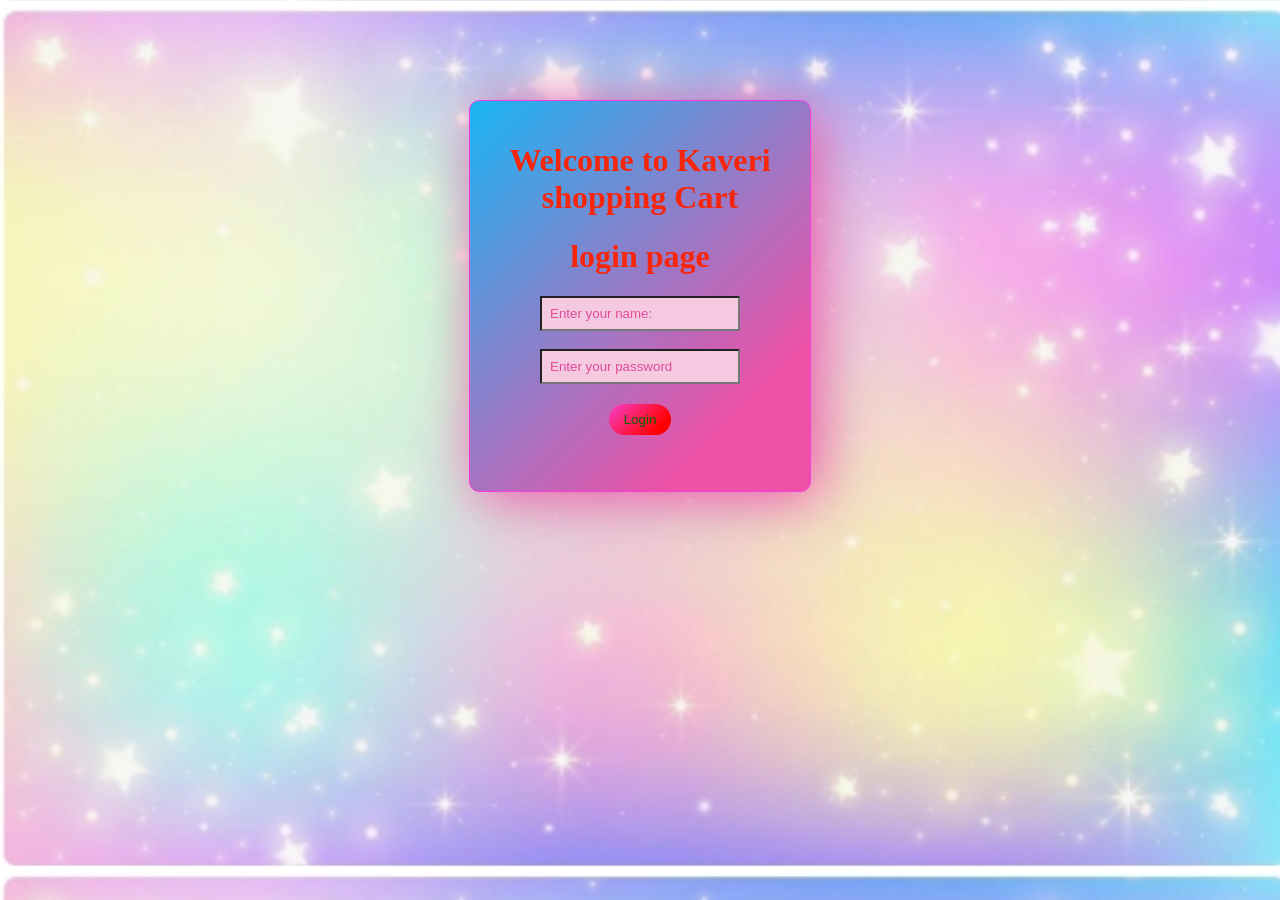
<file: index.html>
<!DOCTYPE html>
<html lang="en">

<head>
    <meta charset="UTF-8">
    <meta name="viewport" content="width=device-width, initial-scale=1.0">
    <title>login</title>
    <link rel="stylesheet" href="stylelogin.css">
</head>

<body style="background-image: url(image/b-img.jpg);
background-size: cover;">
    <div class="lo">
    
        <h1>
            <center>Welcome to Kaveri shopping Cart</center>
        </h1>
        <h1>
            <center>login page</center>
        </h1>
        <form onsubmit="loginUser(event)" autocomplete="off">
            <center><input class="input" type="text" id="username" autocomplete="off" placeholder="Enter your name:"></center><br>
            <center><input class="input" type="password" id="password" autocomplete="new-password" placeholder="Enter your password">
            </center>
            <center><button onclick="loginUser()">Login</button></center>
            <p id="msg"></p>
            <script src="login.js"></script>
        </form>
    </div>
</body>

</html>
</file>
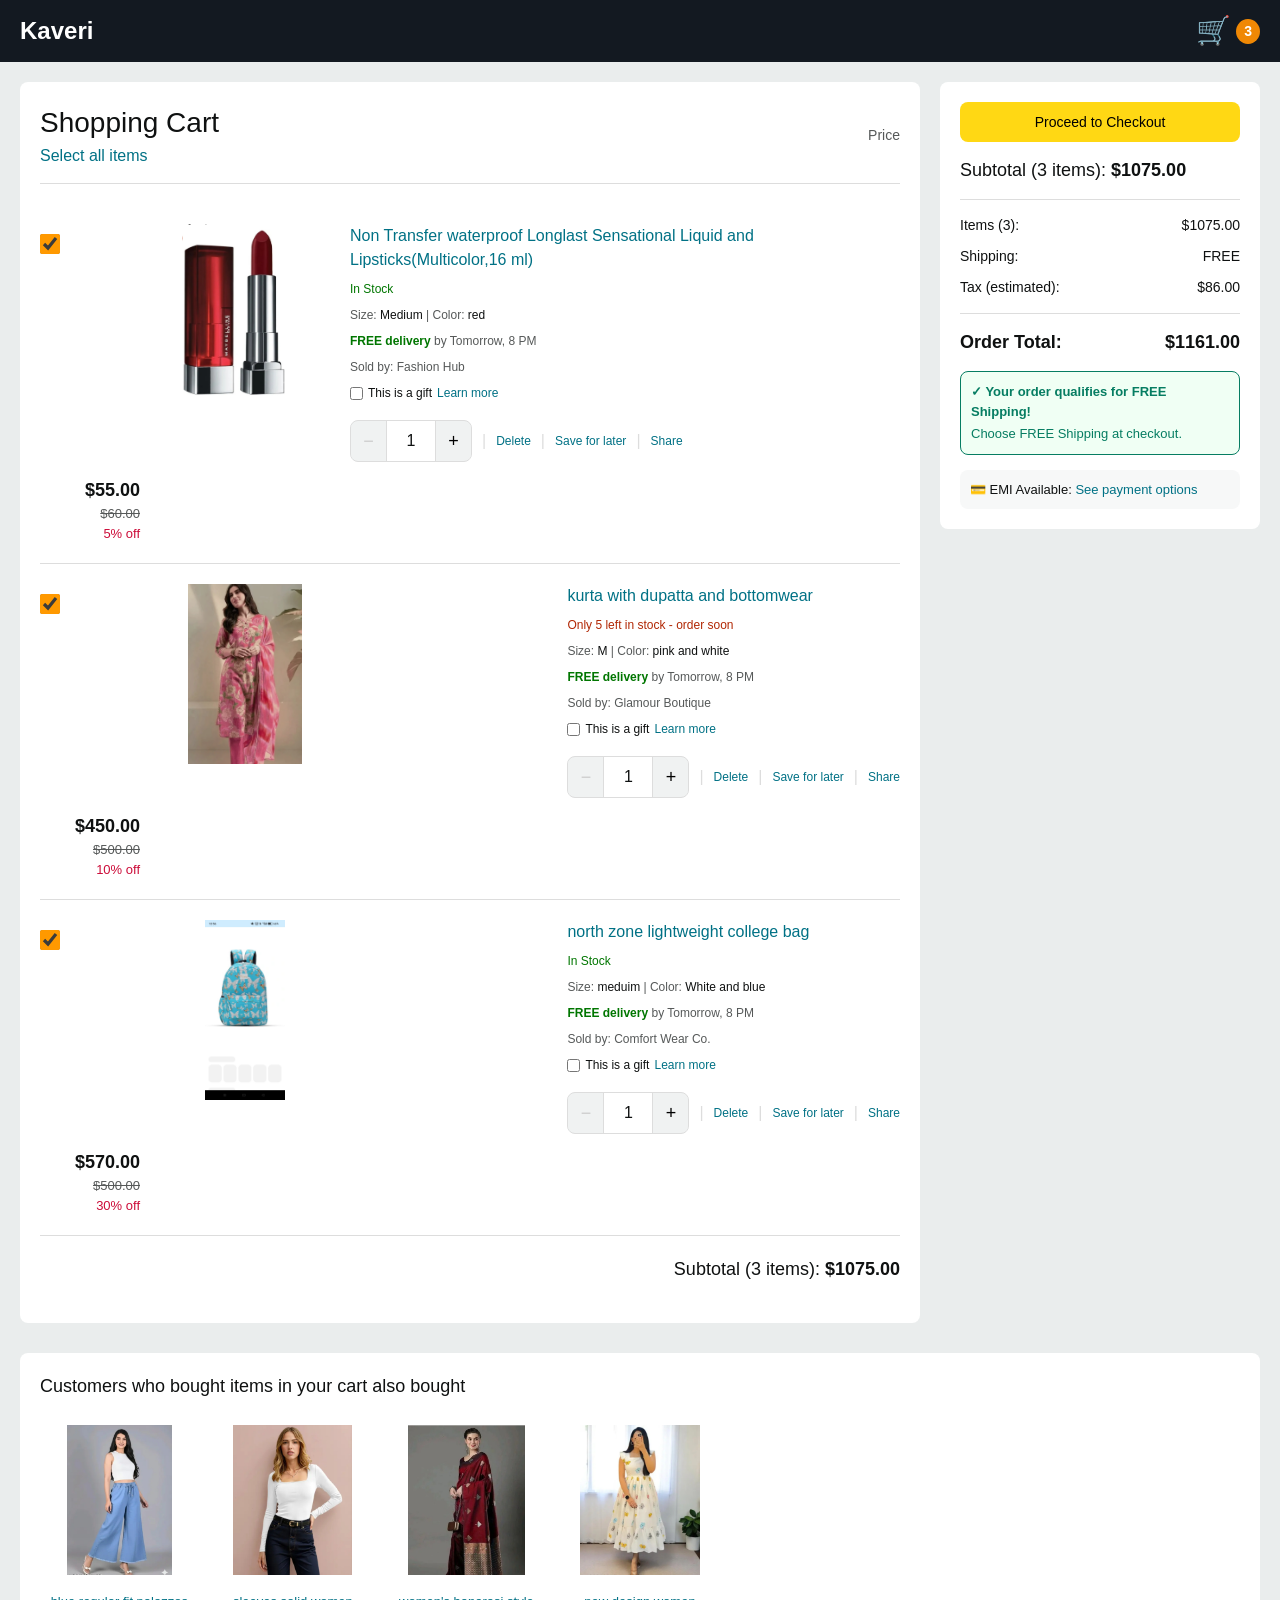
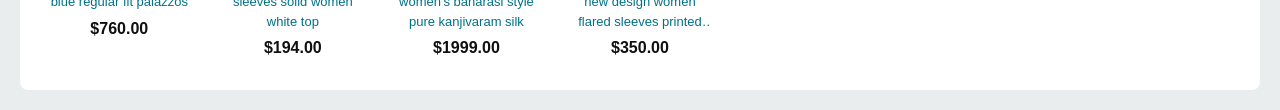
<file: cart1.html>
<!DOCTYPE html>
<html lang="en">

<head>
    <meta charset="UTF-8">
    <meta name="viewport" content="width=device-width, initial-scale=1.0">
    <title>Shopping Cart</title>
    <style>
        * {
            margin: 0;
            padding: 0;
            box-sizing: border-box;
        }

        body {
            font-family: 'Segoe UI', Arial, sans-serif;
            background-color: #eaeded;
            color: #0f1111;
            line-height: 1.5;
        }

        /* Header */
        .header {
            background: #131921;
            padding: 10px 20px;
            display: flex;
            align-items: center;
            justify-content: space-between;
            position: sticky;
            top: 0;
            z-index: 100;
        }

        .logo {
            color: #fff;
            font-size: 24px;
            font-weight: bold;
            text-decoration: none;
        }

        .logo span {
            color: #febd69;
        }

        .header-cart {
            display: flex;
            align-items: center;
            color: #fff;
            gap: 5px;
        }

        .cart-icon {
            font-size: 28px;
        }

        .cart-count {
            background: #f08804;
            color: #fff;
            border-radius: 50%;
            padding: 2px 8px;
            font-size: 14px;
            font-weight: bold;
        }

        /* Main Container */
        .container {
            max-width: 1400px;
            margin: 0 auto;
            padding: 20px;
            display: grid;
            grid-template-columns: 1fr 320px;
            gap: 20px;
        }

        @media (max-width: 900px) {
            .container {
                grid-template-columns: 1fr;
            }
        }

        /* Cart Section */
        .cart-section {
            background: #fff;
            padding: 20px;
            border-radius: 8px;
        }

        .cart-header {
            display: flex;
            justify-content: space-between;
            align-items: center;
            border-bottom: 1px solid #ddd;
            padding-bottom: 15px;
            margin-bottom: 20px;
        }

        .cart-header h1 {
            font-size: 28px;
            font-weight: 400;
        }

        .select-all {
            color: #007185;
            cursor: pointer;
        }

        .select-all:hover {
            color: #c7511f;
            text-decoration: underline;
        }

        .price-header {
            text-align: right;
            color: #565959;
            font-size: 14px;
        }

        /* Cart Item */
        .cart-item {
            display: grid;
            grid-template-columns: auto 1fr auto;
            gap: 15px;
            padding: 20px 0;
            border-bottom: 1px solid #ddd;
        }

        .item-checkbox {
            display: flex;
            align-items: flex-start;
            padding-top: 10px;
        }

        .item-checkbox input {
            width: 20px;
            height: 20px;
            cursor: pointer;
            accent-color: #ff9900;
        }

        .item-image {
            width: 180px;
            height: 180px;
            object-fit: contain;
            border-radius: 8px;
            cursor: pointer;
            transition: transform 0.2s;
        }

        .item-image:hover {
            transform: scale(1.05);
        }

        .item-details {
            display: flex;
            flex-direction: column;
            gap: 8px;
        }

        .item-title {
            font-size: 16px;
            color: #007185;
            cursor: pointer;
            text-decoration: none;
        }

        .item-title:hover {
            color: #c7511f;
            text-decoration: underline;
        }

        .item-stock {
            color: #007600;
            font-size: 12px;
            font-weight: 500;
        }

        .item-stock.low {
            color: #b12704;
        }

        .item-shipping {
            font-size: 12px;
            color: #565959;
        }

        .item-shipping strong {
            color: #007600;
        }

        .item-seller {
            font-size: 12px;
            color: #565959;
        }

        .item-gift {
            display: flex;
            align-items: center;
            gap: 5px;
            font-size: 12px;
        }

        .item-gift input {
            accent-color: #ff9900;
        }

        .item-actions {
            display: flex;
            align-items: center;
            gap: 10px;
            margin-top: 10px;
            flex-wrap: wrap;
        }

        .quantity-selector {
            display: flex;
            align-items: center;
            border: 1px solid #ddd;
            border-radius: 8px;
            overflow: hidden;
            background: #f0f2f2;
        }

        .quantity-btn {
            width: 35px;
            height: 35px;
            border: none;
            background: #f0f2f2;
            cursor: pointer;
            font-size: 18px;
            display: flex;
            align-items: center;
            justify-content: center;
            transition: background 0.2s;
        }

        .quantity-btn:hover {
            background: #e3e6e6;
        }

        .quantity-btn:disabled {
            color: #ccc;
            cursor: not-allowed;
        }

        .quantity-value {
            width: 50px;
            text-align: center;
            font-weight: 500;
            background: #fff;
            border-left: 1px solid #ddd;
            border-right: 1px solid #ddd;
            padding: 8px 0;
        }

        .action-divider {
            color: #ddd;
        }

        .action-link {
            color: #007185;
            font-size: 12px;
            cursor: pointer;
            background: none;
            border: none;
            padding: 0;
        }

        .action-link:hover {
            color: #c7511f;
            text-decoration: underline;
        }

        .item-price {
            text-align: right;
            min-width: 100px;
        }

        .price-current {
            font-size: 18px;
            font-weight: 700;
            color: #0f1111;
        }

        .price-original {
            font-size: 13px;
            color: #565959;
            text-decoration: line-through;
        }

        .price-discount {
            font-size: 13px;
            color: #cc0c39;
            font-weight: 500;
        }

        /* Size & Color */
        .item-variant {
            font-size: 12px;
            color: #565959;
        }

        .item-variant span {
            font-weight: 500;
            color: #0f1111;
        }

        /* Subtotal */
        .cart-subtotal {
            text-align: right;
            padding: 20px 0;
            font-size: 18px;
        }

        .cart-subtotal span {
            font-weight: 700;
        }

        /* Order Summary */
        .order-summary {
            background: #fff;
            padding: 20px;
            border-radius: 8px;
            height: fit-content;
            position: sticky;
            top: 80px;
        }

        .checkout-btn {
            width: 100%;
            padding: 12px;
            background: #ffd814;
            border: none;
            border-radius: 8px;
            font-size: 14px;
            cursor: pointer;
            transition: background 0.2s;
            font-weight: 500;
        }

        .checkout-btn:hover {
            background: #f7ca00;
        }

        .summary-subtotal {
            font-size: 18px;
            margin: 15px 0;
        }

        .summary-subtotal span {
            font-weight: 700;
        }

        .summary-items {
            color: #565959;
            font-size: 14px;
        }

        .summary-divider {
            border: none;
            border-top: 1px solid #ddd;
            margin: 15px 0;
        }

        .summary-detail {
            display: flex;
            justify-content: space-between;
            font-size: 14px;
            margin: 10px 0;
        }

        .summary-total {
            display: flex;
            justify-content: space-between;
            font-size: 18px;
            font-weight: 700;
            margin-top: 15px;
            padding-top: 15px;
            border-top: 1px solid #ddd;
        }

        .free-shipping {
            background: #f0fff4;
            border: 1px solid #067d62;
            border-radius: 8px;
            padding: 10px;
            margin-top: 15px;
            font-size: 13px;
            color: #067d62;
        }

        .free-shipping strong {
            display: block;
            margin-bottom: 3px;
        }

        /* EMI Option */
        .emi-option {
            margin-top: 15px;
            padding: 10px;
            background: #f7f8f8;
            border-radius: 8px;
            font-size: 13px;
        }

        .emi-option a {
            color: #007185;
            text-decoration: none;
        }

        .emi-option a:hover {
            text-decoration: underline;
            color: #c7511f;
        }

        /* Empty Cart */
        .empty-cart {
            text-align: center;
            padding: 60px 20px;
        }

        .empty-cart-icon {
            font-size: 80px;
            margin-bottom: 20px;
        }

        .empty-cart h2 {
            font-weight: 400;
            margin-bottom: 10px;
        }

        .empty-cart p {
            color: #565959;
            margin-bottom: 20px;
        }

        .continue-shopping {
            display: inline-block;
            padding: 10px 20px;
            background: #ffd814;
            border-radius: 8px;
            text-decoration: none;
            color: #0f1111;
            font-weight: 500;
        }

        .continue-shopping:hover {
            background: #f7ca00;
        }

        /* Recommendations */
        .recommendations {
            grid-column: 1 / -1;
            background: #fff;
            padding: 20px;
            border-radius: 8px;
            margin-top: 10px;
        }

        .recommendations h3 {
            font-size: 18px;
            font-weight: 500;
            margin-bottom: 15px;
        }

        .rec-grid {
            display: grid;
            grid-template-columns: repeat(auto-fill, minmax(150px, 1fr));
            gap: 15px;
        }

        .rec-item {
            text-align: center;
            padding: 10px;
            cursor: pointer;
            border-radius: 8px;
            transition: box-shadow 0.2s;
        }

        .rec-item:hover {
            box-shadow: 0 2px 8px rgba(0, 0, 0, 0.1);
        }

        .rec-item img {
            width: 120px;
            height: 150px;
            object-fit: contain;
            margin-bottom: 10px;
        }

        .rec-item .rec-title {
            font-size: 13px;
            color: #007185;
            margin-bottom: 5px;
            display: -webkit-box;
            -webkit-line-clamp: 2;
            -webkit-box-orient: vertical;
            overflow: hidden;
        }

        .rec-item .rec-price {
            font-weight: 700;
        }

        /* Toast Notification */
        .toast {
            position: fixed;
            bottom: 20px;
            left: 50%;
            transform: translateX(-50%) translateY(100px);
            background: #0f1111;
            color: #fff;
            padding: 12px 24px;
            border-radius: 8px;
            opacity: 0;
            transition: all 0.3s ease;
            z-index: 1000;
        }

        .toast.show {
            transform: translateX(-50%) translateY(0);
            opacity: 1;
        }

        /* Loading Spinner */
        .spinner {
            display: inline-block;
            width: 20px;
            height: 20px;
            border: 2px solid #f3f3f3;
            border-top: 2px solid #0f1111;
            border-radius: 50%;
            animation: spin 1s linear infinite;
        }

        @keyframes spin {
            0% {
                transform: rotate(0deg);
            }

            100% {
                transform: rotate(360deg);
            }
        }

        /* Responsive */
        @media (max-width: 768px) {
            .cart-item {
                grid-template-columns: auto 1fr;
            }

            .item-image {
                width: 100px;
                height: 100px;
            }

            .item-price {
                grid-column: 1 / -1;
                text-align: left;
                margin-top: 10px;
            }

            .item-checkbox {
                grid-row: 1 / 3;
            }

            .cart-header h1 {
                font-size: 22px;
            }
        }
    </style>
</head>

<body>
    <!-- Header -->
    <header class="header">
        <a href="#" class="logo">Kaveri</a>
        <div class="header-cart">
            <span class="cart-icon">🛒</span>
            <span class="cart-count" id="headerCartCount">3</span>
        </div>
    </header>
    <!-- Main Container -->
    <div class="container">
        <!-- Cart Section -->
        <div class="cart-section">
            <div class="cart-header">
                <div>
                    <h1>Shopping Cart</h1>
                    <span class="select-all" onclick="selectAll()">Select all items</span>
                </div>
                <span class="price-header">Price</span>
            </div>
            <div id="cartItems">
                <!-- Cart items will be rendered here -->
            </div>
            <div class="cart-subtotal" id="cartSubtotal">
                <!-- Subtotal will be rendered here -->
            </div>
        </div>
        <!-- Order Summary -->
        <div class="order-summary">
            <button class="checkout-btn" onclick="proceedToCheckout()">
                Proceed to Checkout
            </button>

            <div class="summary-subtotal" id="summarySubtotal">
                <!-- Summary subtotal -->
            </div>
            <hr class="summary-divider">
            <div class="summary-detail">
                <span>Items (<span id="itemCount">0</span>):</span>
                <span id="itemsTotal">$0.00</span>
            </div>
            <div class="summary-detail">
                <span>Shipping:</span>
                <span id="shippingCost">FREE</span>
            </div>
            <div class="summary-detail">
                <span>Tax (estimated):</span>
                <span id="taxAmount">$0.00</span>
            </div>
            <div class="summary-total">
                <span>Order Total:</span>
                <span id="orderTotal">$0.00</span>
            </div>
            <div class="free-shipping">
                <strong>✓ Your order qualifies for FREE Shipping!</strong>
                Choose FREE Shipping at checkout.
            </div>
            <div class="emi-option">
                💳 EMI Available: <a href="#">See payment options</a>
            </div>
        </div>
        <!-- Recommendations -->
        <div class="recommendations">
            <h3>Customers who bought items in your cart also bought</h3>
            <div class="rec-grid" id="recommendations">
                <!-- Recommendations will be rendered here -->
            </div>
        </div>
    </div>
    <!-- Toast -->
    <div class="toast" id="toast"></div>
    <script>
        // Cart Data
        let cartItems = [
            {
                id: 1,
                title: "Non Transfer waterproof Longlast Sensational Liquid and Lipsticks(Multicolor,16 ml)",
                image: "image/lipstick.jpg",
                price: 55.00,
                originalPrice: 60.00,
                discount: 5.00,
                quantity: 1,
                size: "Medium",
                color: "red",
                stock: 15,
                seller: "Fashion Hub",
                selected: true
            },
            {
                id: 2,
                title: "kurta with dupatta and bottomwear",
                image: "image/dress.jpg",
                price: 450.00,
                originalPrice: 500.00,
                discount: 10,
                quantity: 1,
                size: "M",
                color: "pink and white",
                stock: 5,
                seller: "Glamour Boutique",
                selected: true
            },
            {
                id: 3,
                title: "north zone lightweight college bag",
                image: "image/bag.jpg",
                price: 570,
                originalPrice: 500,
                discount: 30,
                quantity: 1,
                size: "meduim",
                color: "White and blue",
                stock: 23,
                seller: "Comfort Wear Co.",
                selected: true
            }
        ];
        const recommendations = [
            {
                id: 101,
                title: "blue regular fit palazzos",
                image: "image/main1 (19).jpg",
                price: 760
            },
            {
                id: 102,
                title: "sleeves solid women white top",
                image: "image/main1 (20).jpg",
                price: 194
            },
            {
                id: 103,
                title: "women's banarasi style pure kanjivaram silk",
                image: "image/main2.1.jpg",
                price: 1999.00
            },
            {
                id: 104,
                title: "new design women flared sleeves printed middy gown",
                image: "image/main1 (18).jpg",
                price: 350.00
            }
        ];
        // Render Functions
        function renderCart() {
            const container = document.getElementById('cartItems');

            if (cartItems.length === 0) {
                container.innerHTML = `
                    <div class="empty-cart">
                        <div class="empty-cart-icon">🛒</div>
                        <h2>Your cart is empty</h2>
                        <p>Looks like you haven't added anything to your cart yet.</p>
                        <a href="#" class="continue-shopping">Continue Shopping</a>
                    </div>
                `;
                updateSummary();
                return;
            }
            container.innerHTML = cartItems.map(item => `
                <div class="cart-item" data-id="${item.id}">
                    <div class="item-checkbox">
                        <input type="checkbox" ${item.selected ? 'checked' : ''} 
                               onchange="toggleSelect(${item.id})">
                    </div>
                    <img src="${item.image}" alt="${item.title}" class="item-image">
                    <div class="item-details">
                        <a href="#" class="item-title">${item.title}</a>
                        <span class="item-stock ${item.stock < 10 ? 'low' : ''}">
                            ${item.stock < 10 ? `Only ${item.stock} left in stock - order soon` : 'In Stock'}
                        </span>
                        <div class="item-variant">
                            Size: <span>${item.size}</span> | Color: <span>${item.color}</span>
                        </div>
                        <span class="item-shipping">
                            <strong>FREE delivery</strong> by Tomorrow, 8 PM
                        </span>
                        <span class="item-seller">Sold by: ${item.seller}</span>
                        <label class="item-gift">
                            <input type="checkbox"> This is a gift
                            <span style="color: #007185; cursor: pointer;">Learn more</span>
                        </label>
                        <div class="item-actions">
                            <div class="quantity-selector">
                                <button class="quantity-btn" onclick="updateQuantity(${item.id}, -1)"
                                        ${item.quantity <= 1 ? 'disabled' : ''}>−</button>
                                <span class="quantity-value">${item.quantity}</span>
                                <button class="quantity-btn" onclick="updateQuantity(${item.id}, 1)"
                                        ${item.quantity >= item.stock ? 'disabled' : ''}>+</button>
                            </div>
                            <span class="action-divider">|</span>
                            <button class="action-link" onclick="deleteItem(${item.id})">Delete</button>
                            <span class="action-divider">|</span>
                            <button class="action-link" onclick="saveForLater(${item.id})">Save for later</button>
                            <span class="action-divider">|</span>
                            <button class="action-link" onclick="shareItem(${item.id})">Share</button>
                        </div>
                    </div>
                    <div class="item-price">
                        <div class="price-current">$${(item.price * item.quantity).toFixed(2)}</div>
                        <div class="price-original">$${(item.originalPrice * item.quantity).toFixed(2)}</div>
                        <div class="price-discount">${item.discount}% off</div>
                    </div>
                </div>
            `).join('');
            updateSummary();
        }
        function renderRecommendations() {
            const container = document.getElementById('recommendations');
            container.innerHTML = recommendations.map(item => `
                <div class="rec-item" onclick="addToCart(${item.id})">
                    <img src="${item.image}" alt="${item.title}">
                    <div class="rec-title">${item.title}</div>
                    <div class="rec-price">$${item.price.toFixed(2)}</div>
                </div>
            `).join('');
        }
        // Update Summary
        function updateSummary() {
            const selectedItems = cartItems.filter(item => item.selected);
            const itemCount = selectedItems.reduce((sum, item) => sum + item.quantity, 0);
            const subtotal = selectedItems.reduce((sum, item) => sum + (item.price * item.quantity), 0);
            const tax = subtotal * 0.08; // 8% tax
            const shipping = subtotal >= 35 ? 0 : 5.99;
            const total = subtotal + tax + shipping;
            // Update header cart count
            document.getElementById('headerCartCount').textContent =
                cartItems.reduce((sum, item) => sum + item.quantity, 0);
            // Update cart subtotal
            document.getElementById('cartSubtotal').innerHTML =
                `Subtotal (${itemCount} ${itemCount === 1 ? 'item' : 'items'}): <span>$${subtotal.toFixed(2)}</span>`;
            // Update order summary
            document.getElementById('summarySubtotal').innerHTML =
                `Subtotal (${itemCount} ${itemCount === 1 ? 'item' : 'items'}): <span>$${subtotal.toFixed(2)}</span>`;
            document.getElementById('itemCount').textContent = itemCount;
            document.getElementById('itemsTotal').textContent = `$${subtotal.toFixed(2)}`;
            document.getElementById('shippingCost').textContent = shipping === 0 ? 'FREE' : `$${shipping.toFixed(2)}`;
            document.getElementById('taxAmount').textContent = `$${tax.toFixed(2)}`;
            document.getElementById('orderTotal').textContent = `$${total.toFixed(2)}`;
        }
        // Cart Actions
        function updateQuantity(id, change) {
            const item = cartItems.find(item => item.id === id);
            if (item) {
                const newQty = item.quantity + change;
                if (newQty >= 1 && newQty <= item.stock) {
                    item.quantity = newQty;
                    renderCart();
                    showToast('Cart updated');
                }
            }
        }
        function deleteItem(id) {
            cartItems = cartItems.filter(item => item.id !== id);
            renderCart();
            showToast('Item removed from cart');
        }
        function toggleSelect(id) {
            const item = cartItems.find(item => item.id === id);
            if (item) {
                item.selected = !item.selected;
                updateSummary();
            }
        }
        function selectAll() {
            const allSelected = cartItems.every(item => item.selected);
            cartItems.forEach(item => item.selected = !allSelected);
            renderCart();
        }
        function saveForLater(id) {
            showToast('Item saved for later');
        }
        function shareItem(id) {
            const item = cartItems.find(item => item.id === id);
            if (navigator.share && item) {
                navigator.share({
                    title: item.title,
                    text: `Check out this item: ${item.title}`,
                    url: window.location.href
                });
            } else {
                showToast('Link copied to clipboard!');
            }
        }
        function addToCart(id) {
            const rec = recommendations.find(r => r.id === id);
            if (rec) {
                const newItem = {
                    id: Date.now(),
                    title: rec.title,
                    image: rec.image,
                    price: rec.price,
                    originalPrice: rec.price * 1.4,
                    discount: 28,
                    quantity: 1,
                    size: "Medium",
                    color: "Default",
                    stock: 20,
                    seller: "StyleCart",
                    selected: true
                };
                cartItems.push(newItem);
                renderCart();
                showToast('Item added to cart');
            }
        }
        function proceedToCheckout() {
            const selectedItems = cartItems.filter(item => item.selected);
            if (selectedItems.length === 0) {
                showToast('Please select items to checkout');
                return;
            }
            showToast('Redirecting to checkout...');
            // In a real app, redirect to checkout page
        }
        // Toast Notification
        function showToast(message) {
            const toast = document.getElementById('toast');
            toast.textContent = message;
            toast.classList.add('show');
            setTimeout(() => toast.classList.remove('show'), 2500);
        }
        // Initialize
        document.addEventListener('DOMContentLoaded', () => {
            renderCart();
            renderRecommendations();
        });
    </script>
</body>

</html>
</file>
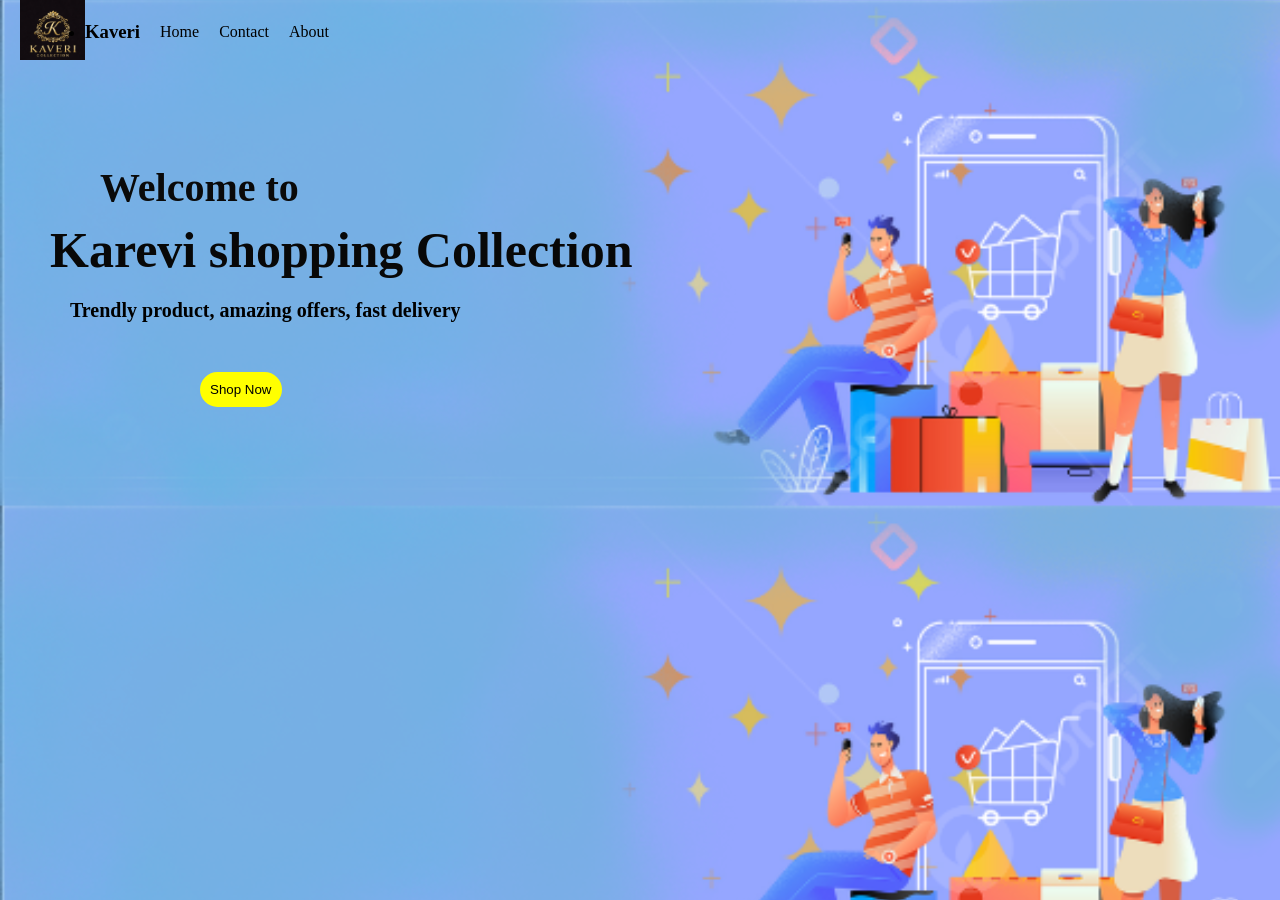
<file: home.html>
<!DOCTYPE html>
<html lang="en">

<head>
  <meta charset="UTF-8">
  <meta name="viewport" content="width=device-width, initial-scale=1.0">
  <title>Document</title>
  <style>
    body {
      background-image: url(image/Screenshot\ \(18\).png);
      background-size: cover;



    }

    * {
      margin: 0px;
      padding: 0px;
    }

    .navOiv {
      box-shadow: 0 5px 5px black;
      height: 50px;
      display: flex;
      align-items: center;
      background-color: gray;
      justify-content: space-between;
    }

    .navChild {
      display: flex;
    }

    .navUl {
      display: flex;
      align-items: center;
    }

    .navItems {
      list-style: none;
      margin-left: 20px;
    }

    .navItems>a {
      text-decoration: none;
      color: black;

    }

    .ba {
      height: 56px;
      margin-left: 10px;
      border-radius: 50%;
      background-color: aliceblue;
    }

    #count {
      position: absolute;
      top: 0;
      margin-left: 20px;
      font-size: 15px;
      background-color: yellow;
      border-radius: 50%;
      padding: 5px;
    }

    .header {

      height: 300px;
      display: flex;
      justify-content: center;
      align-items: center;
      flex-direction: column;
      color: black;
    }

    .header::before {
      content: '';
      background-image: url("../image/cort.jpg");
      position: absolute;
      margin: 30px;
      top: 0;
      left: 0;
      width: 100%;
      height: 354px;
      z-index: -1;
      opacity: 0.9;
      background-repeat: no-repeat;
      background-position: center;

    }

    .h1 {
      margin-top: 100px;
      margin-left: 100px;
      margin-right: 100px;
      margin-bottom: 10px;
      font-family: Cambria, Cochin, Georgia, Times, 'Times New Roman', serif;
      font-size: 40px;
      color: rgb(10, 10, 10);

    }

    .h2 {
      margin-left: 50px;
      font-size: 50px;
      color: rgb(8, 8, 8);
    }

    .h3 {
      margin-left: 70px;
      margin-top: 20px;
      font-size: 20px;
    }

    .btn {
      text-align: center;
      margin-right: 100px;
      margin-left: 200px;
      margin-top: 50px;
      border: 2px solid yellow;
      background-color: yellow;
      border-width: 10px;
      border-radius: 20px;
    }
  </style>
</head>

<body>

  <div class="navChild">
    <ul class="navUl">
      <li class="navItems">
        <img src="image/logo.jpg" height="60" width="65">
      </li>
      <li>
        <h3>Kaveri</h3>
      </li>
      <li class="navItems">
        <a href="#">Home</a>
      </li>
      <li class="navItems"><a href="#">Contact</a></li>
      <li class="navItems"><a href="#">About</a></li>
    </ul>
  </div>
  <div>
    <h1 class="h1">Welcome to</h1>
    <h2 class="h2"> Karevi shopping Collection </h2>
    <h3 class="h3">Trendly product, amazing offers, fast delivery</h3>
  </div>
  <div>
    <a href="cart1.html"><button class="btn">Shop Now</button></a>
  </div>
  <script>

  </script>
</body>

</html>
</file>
<file: stylelogin.css>
.lo{
    background-image: linear-gradient(135deg,rgb(25, 181, 243) 0%, #ee51a7 80%);
    width: 300px;
    margin: 100px auto;
    padding: 20px;
    border: 1px solid rgb(248, 61, 223);
    text-align: center;
    color: rgb(247, 38, 11);
    border-radius: 10px;
    box-shadow:9px 7px 60px #ee51a7;
}
.input{
    width: 60%;
    padding: 8px;
    background-color: #f5cae1;
    color: rgb(66, 180, 247);
}
.input::placeholder{
    color: #df4b9a;
}
button{
    color: darkgreen;
    background-image:linear-gradient(135deg,rgb(248, 63, 202)0%,red 80%);
    margin: 20px;
    padding: 8px 15px;
    border:0px solid rgb(240, 74, 74) ;
    border-radius: 30px;
}
body{
    color: aqua;
}
</file>
